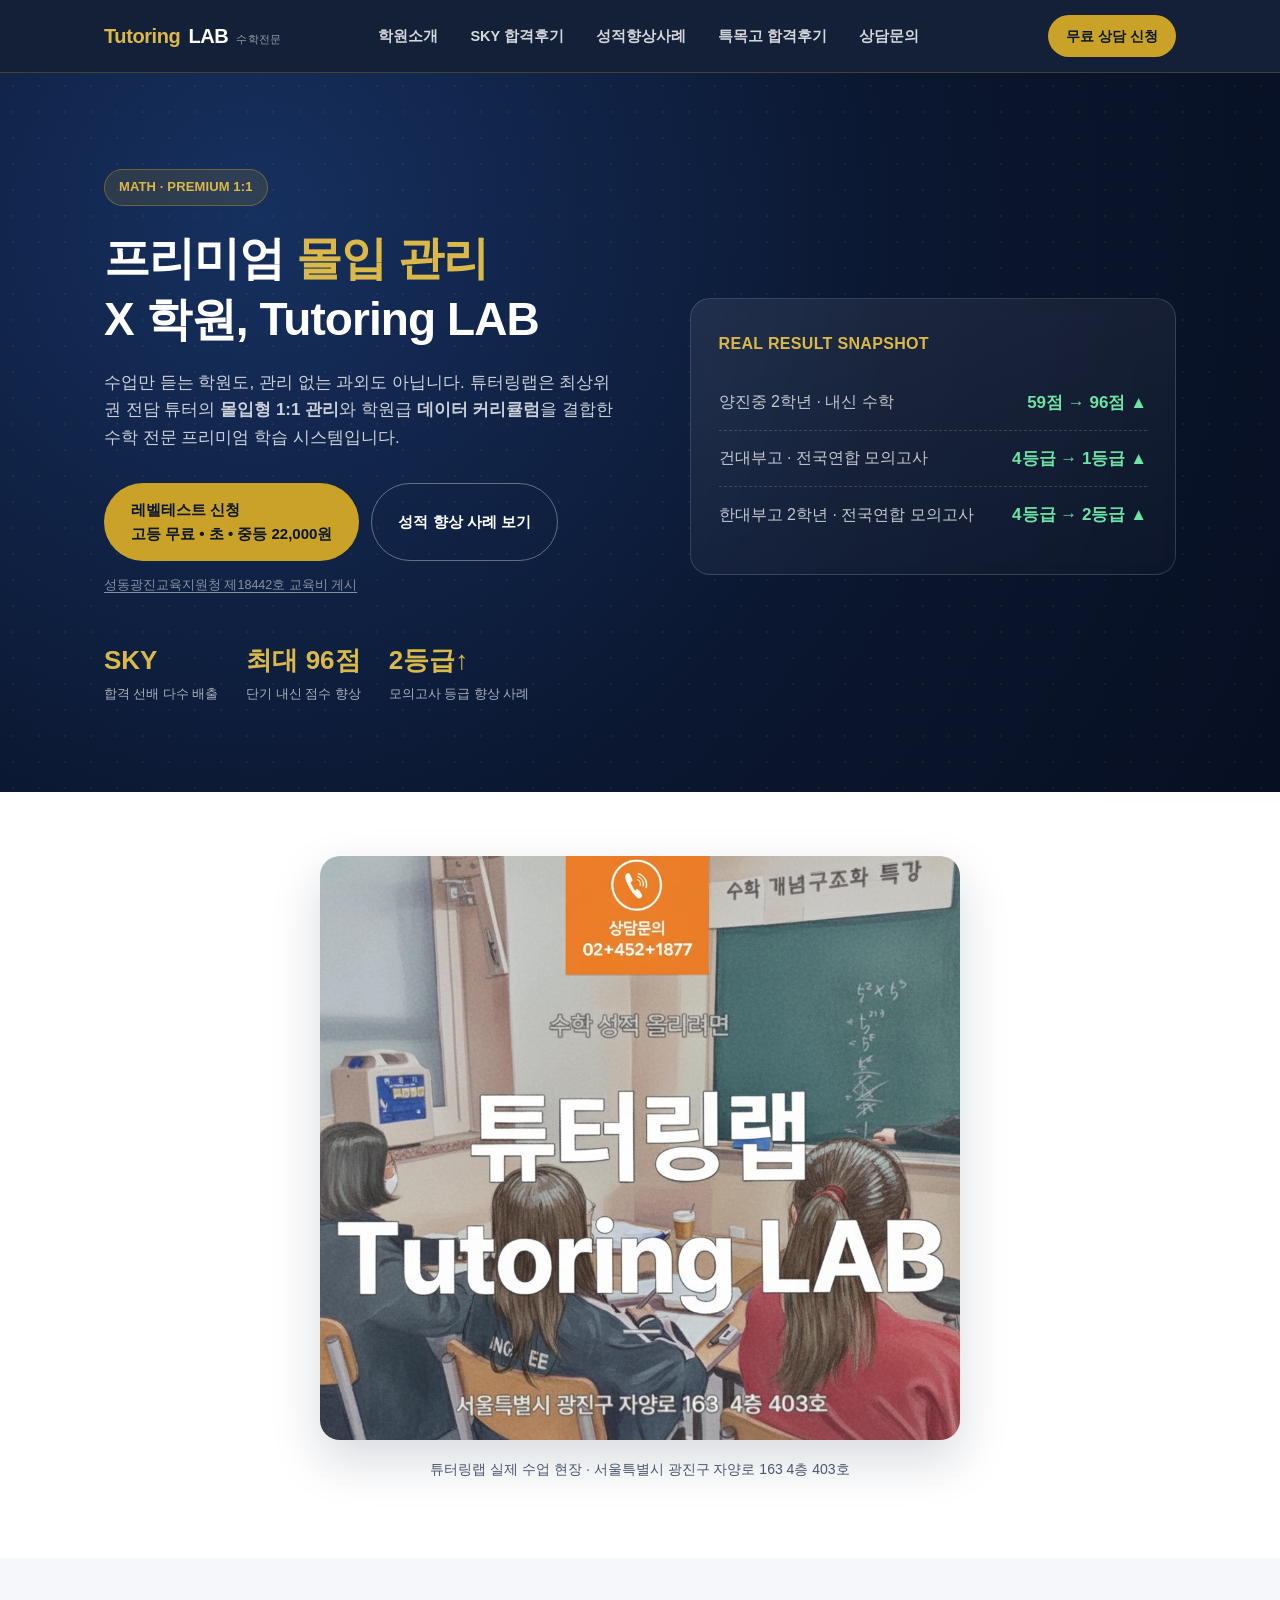
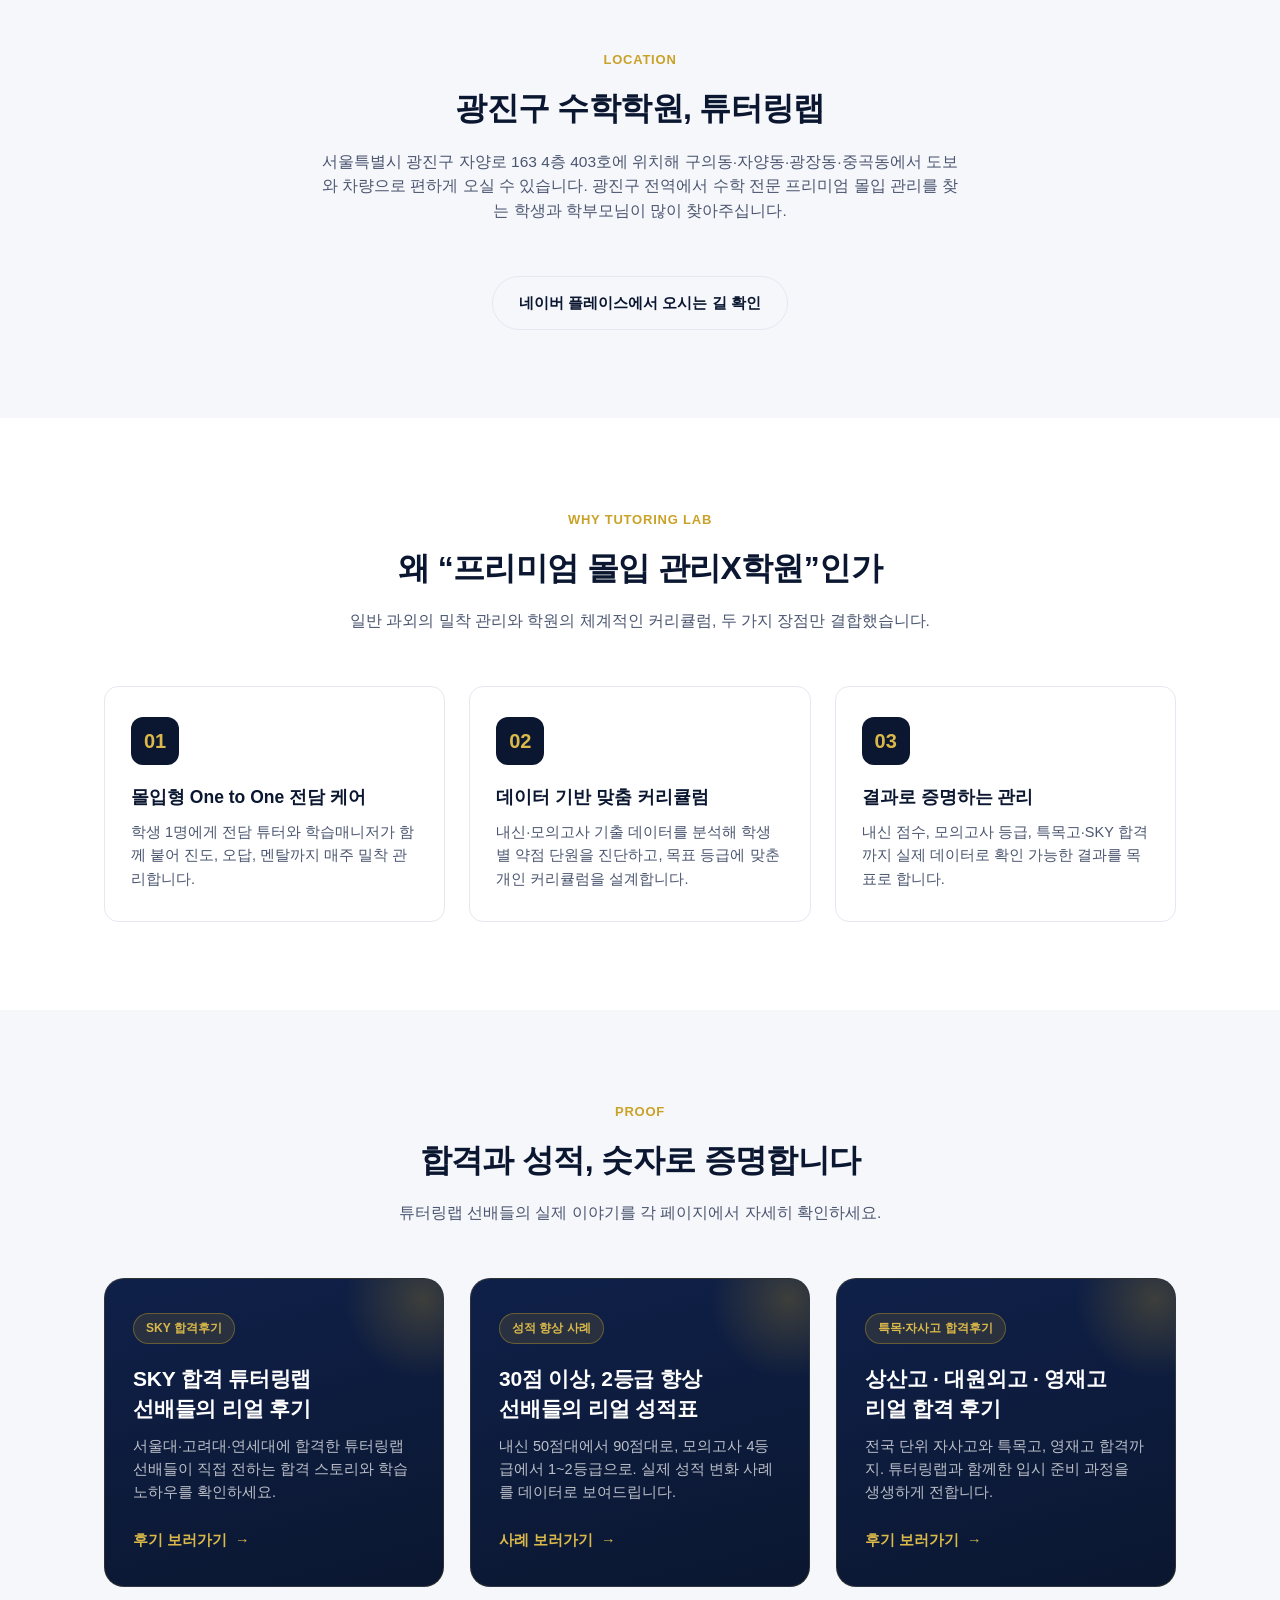
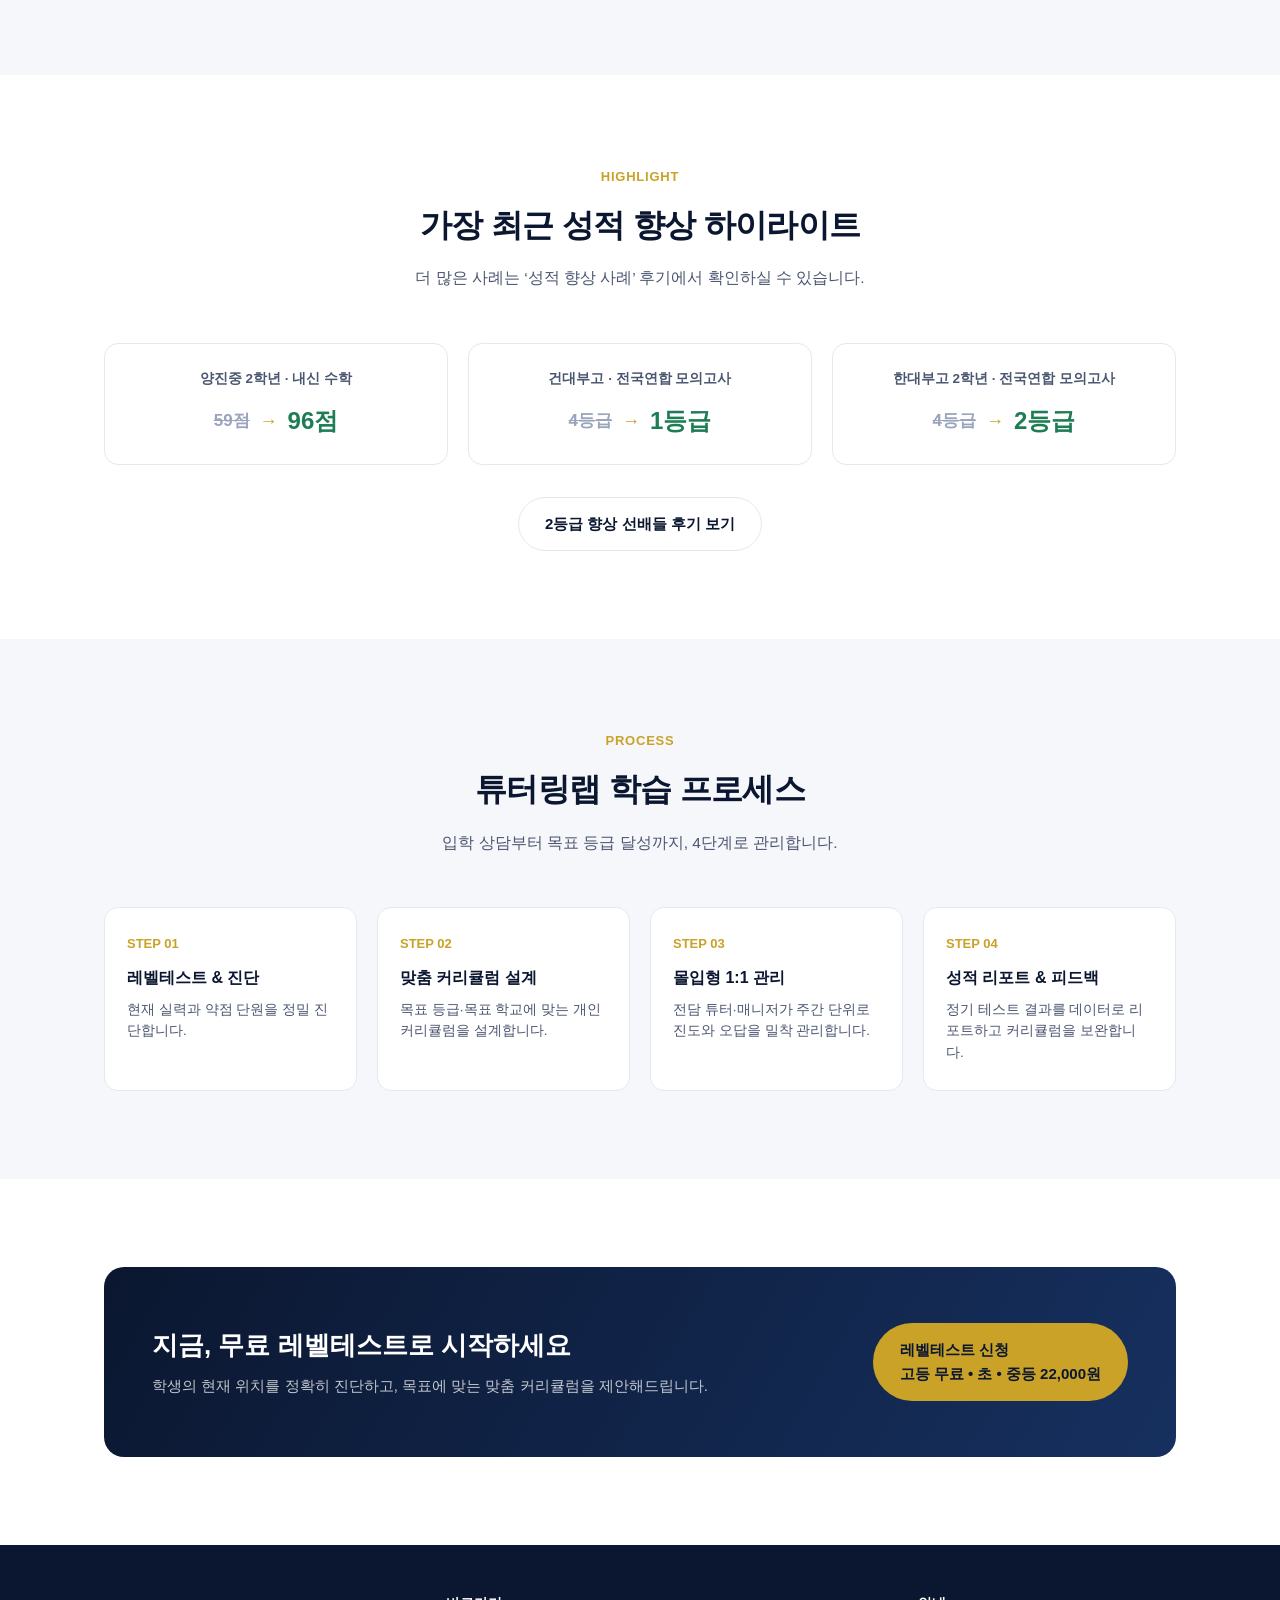
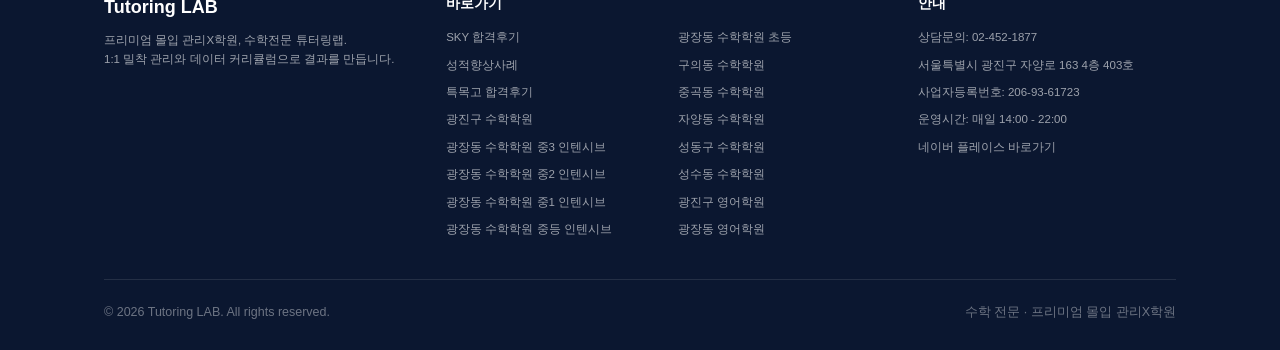
<file: index.html>
<!doctype html>
<html lang="ko">
<head>
<meta charset="UTF-8" />
<meta name="viewport" content="width=device-width, initial-scale=1.0" />
<title>튜터링랩 | 광진구 수학학원 · 구의동 자양동 광장동 중곡동 수학 몰입관리</title>
<meta name="description" content="광진구 자양동 수학 전문 프리미엄 몰입 관리학원 튜터링랩. 구의동·광장동·중곡동 학생 다수, SKY·특목고 합격 사례." />
<meta name="keywords" content="광진구 수학학원, 구의동 수학학원, 광장동 수학학원, 자양동 수학학원, 중곡동 수학학원, 수학전문학원, 튜터링랩" />
<meta name="naver-site-verification" content="ff962d729b522cd388557e573a7c097365133042" />
<link rel="canonical" href="https://tutoringlab.kr/" />
<meta property="og:type" content="website" />
<meta property="og:url" content="https://tutoringlab.kr/" />
<meta property="og:title" content="튜터링랩 | 광진구 수학학원 · 구의동 자양동 광장동 중곡동 수학 몰입관리" />
<meta property="og:description" content="광진구 자양동 수학 전문 프리미엄 몰입 관리학원 튜터링랩. 구의동·광장동·중곡동 학생 다수, SKY·특목고 합격 사례." />
<meta property="og:image" content="https://tutoringlab.kr/assets/tutoring-lab-classroom.jpg" />
<meta property="og:locale" content="ko_KR" />
<meta name="twitter:card" content="summary_large_image" />
<meta name="twitter:title" content="튜터링랩 | 광진구 수학학원 · 구의동 자양동 광장동 중곡동 수학 몰입관리" />
<meta name="twitter:description" content="광진구 자양동 수학 전문 프리미엄 몰입 관리학원 튜터링랩. 구의동·광장동·중곡동 학생 다수, SKY·특목고 합격 사례." />
<meta name="twitter:image" content="https://tutoringlab.kr/assets/tutoring-lab-classroom.jpg" />
<link rel="stylesheet" href="css/style.css?v=20260929b" />
<script type="application/ld+json">
{
  "@context": "https://schema.org",
  "@type": "EducationalOrganization",
  "name": "튜터링랩 Tutoring LAB",
  "alternateName": "Tutoring LAB",
  "url": "https://tutoringlab.kr/",
  "image": "https://tutoringlab.kr/assets/tutoring-lab-classroom.jpg",
  "telephone": "+82-2-452-1877",
  "priceRange": "$$",
  "address": {
    "@type": "PostalAddress",
    "streetAddress": "자양로 163 4층 403호",
    "addressLocality": "광진구",
    "addressRegion": "서울특별시",
    "addressCountry": "KR"
  },
  "areaServed": ["광진구", "구의동", "자양동", "광장동", "중곡동"],
  "sameAs": ["https://m.place.naver.com/place/1545808390"]
}
</script>
</head>
<body>

<header class="site-header">
  <div class="container">
    <a href="index.html" class="brand">
      <span class="brand-mark">Tutoring</span>LAB
      <span class="brand-sub">수학전문</span>
    </a>
    <nav class="main-nav">
      <ul>
        <li><a href="index.html#philosophy">학원소개</a></li>
        <li><a href="https://m.blog.naver.com/PostView.naver?blogId=sallysc&logNo=222988472060&navType=by" target="_blank" rel="noopener">SKY 합격후기</a></li>
        <li><a href="https://m.blog.naver.com/sallysc/223062977881" target="_blank" rel="noopener">성적향상사례</a></li>
        <li><a href="https://m.blog.naver.com/sallysc/223741832704" target="_blank" rel="noopener">특목고 합격후기</a></li>
        <li><a href="index.html#contact">상담문의</a></li>
        <li><a href="https://m.place.naver.com/place/1545808390" target="_blank" rel="noopener" class="nav-cta-mobile">무료 상담 신청</a></li>
      </ul>
    </nav>
    <a href="https://m.place.naver.com/place/1545808390" target="_blank" rel="noopener" class="header-cta">무료 상담 신청</a>
    <button class="nav-toggle" aria-label="메뉴 열기" aria-expanded="false">
      <span></span><span></span><span></span>
    </button>
  </div>
</header>

<section class="hero">
  <div class="container">
    <div class="hero-text">
      <span class="eyebrow">MATH · PREMIUM 1:1</span>
      <h1>프리미엄 <span class="highlight">몰입 관리</span><br />X 학원, Tutoring LAB</h1>
      <p class="lead">
        수업만 듣는 학원도, 관리 없는 과외도 아닙니다. 튜터링랩은 최상위권 전담 튜터의
        <strong>몰입형 1:1 관리</strong>와 학원급 <strong>데이터 커리큘럼</strong>을 결합한
        수학 전문 프리미엄 학습 시스템입니다.
      </p>
      <div class="hero-actions">
        <a href="https://m.place.naver.com/place/1545808390" target="_blank" rel="noopener" class="btn btn-primary">레벨테스트 신청<br />고등 무료 • 초 • 중등 22,000원</a>
        <a href="https://m.blog.naver.com/sallysc/223062977881" target="_blank" rel="noopener" class="btn btn-outline">성적 향상 사례 보기</a>
      </div>
      <a href="https://m.blog.naver.com/PostView.naver?blogId=sallysc&logNo=222870520125&navType=by" target="_blank" rel="noopener" class="hero-registration">성동광진교육지원청 제18442호 교육비 게시</a>
      <div class="hero-stats">
        <div>
          <div class="stat-num">SKY</div>
          <div class="stat-label">합격 선배 다수 배출</div>
        </div>
        <div>
          <div class="stat-num">최대 96점</div>
          <div class="stat-label">단기 내신 점수 향상</div>
        </div>
        <div>
          <div class="stat-num">2등급↑</div>
          <div class="stat-label">모의고사 등급 향상 사례</div>
        </div>
      </div>
    </div>

    <div class="hero-card">
      <h3>Real Result Snapshot</h3>
      <div class="metric-row">
        <span class="metric-name">양진중 2학년 · 내신 수학</span>
        <span class="metric-change">59점 → 96점 ▲</span>
      </div>
      <div class="metric-row">
        <span class="metric-name">건대부고 · 전국연합 모의고사</span>
        <span class="metric-change">4등급 → 1등급 ▲</span>
      </div>
      <div class="metric-row">
        <span class="metric-name">한대부고 2학년 · 전국연합 모의고사</span>
        <span class="metric-change">4등급 → 2등급 ▲</span>
      </div>
    </div>
  </div>
</section>

<section class="campus-section">
  <div class="container">
    <div class="campus-frame">
      <img src="assets/tutoring-lab-classroom.jpg" alt="튜터링랩 수학 개념구조화 특강 수업 현장, 서울특별시 광진구 자양로 163 4층 403호" loading="lazy" />
    </div>
    <p class="campus-caption">튜터링랩 실제 수업 현장 · 서울특별시 광진구 자양로 163 4층 403호</p>
  </div>
</section>

<section class="section-alt" id="location">
  <div class="container">
    <div class="section-head">
      <span class="section-tag">Location</span>
      <h2>광진구 수학학원, 튜터링랩</h2>
      <p>
        서울특별시 광진구 자양로 163 4층 403호에 위치해 구의동·자양동·광장동·중곡동에서
        도보와 차량으로 편하게 오실 수 있습니다. 광진구 전역에서 수학 전문
        프리미엄 몰입 관리를 찾는 학생과 학부모님이 많이 찾아주십니다.
      </p>
    </div>
    <div class="case-strip-cta">
      <a href="https://m.place.naver.com/place/1545808390" target="_blank" rel="noopener" class="btn btn-outline-dark">네이버 플레이스에서 오시는 길 확인</a>
    </div>
  </div>
</section>

<section id="philosophy">
  <div class="container">
    <div class="section-head">
      <span class="section-tag">Why Tutoring LAB</span>
      <h2>왜 &ldquo;프리미엄 몰입 관리X학원&rdquo;인가</h2>
      <p>일반 과외의 밀착 관리와 학원의 체계적인 커리큘럼, 두 가지 장점만 결합했습니다.</p>
    </div>
    <div class="philosophy-grid">
      <div class="philosophy-card">
        <div class="icon">01</div>
        <h3>몰입형 One to One 전담 케어</h3>
        <p>학생 1명에게 전담 튜터와 학습매니저가 함께 붙어 진도, 오답, 멘탈까지 매주 밀착 관리합니다.</p>
      </div>
      <div class="philosophy-card">
        <div class="icon">02</div>
        <h3>데이터 기반 맞춤 커리큘럼</h3>
        <p>내신·모의고사 기출 데이터를 분석해 학생별 약점 단원을 진단하고, 목표 등급에 맞춘 개인 커리큘럼을 설계합니다.</p>
      </div>
      <div class="philosophy-card">
        <div class="icon">03</div>
        <h3>결과로 증명하는 관리</h3>
        <p>내신 점수, 모의고사 등급, 특목고·SKY 합격까지 실제 데이터로 확인 가능한 결과를 목표로 합니다.</p>
      </div>
    </div>
  </div>
</section>

<section class="section-alt">
  <div class="container">
    <div class="section-head">
      <span class="section-tag">Proof</span>
      <h2>합격과 성적, 숫자로 증명합니다</h2>
      <p>튜터링랩 선배들의 실제 이야기를 각 페이지에서 자세히 확인하세요.</p>
    </div>
    <div class="proof-grid">
      <a class="proof-card" href="https://m.blog.naver.com/PostView.naver?blogId=sallysc&logNo=222988472060&navType=by" target="_blank" rel="noopener">
        <span class="proof-badge">SKY 합격후기</span>
        <h3>SKY 합격 튜터링랩<br />선배들의 리얼 후기</h3>
        <p>서울대·고려대·연세대에 합격한 튜터링랩 선배들이 직접 전하는 합격 스토리와 학습 노하우를 확인하세요.</p>
        <span class="proof-link">후기 보러가기 <span class="arrow">→</span></span>
      </a>
      <a class="proof-card" href="https://m.blog.naver.com/sallysc/223062977881" target="_blank" rel="noopener">
        <span class="proof-badge">성적 향상 사례</span>
        <h3>30점 이상, 2등급 향상<br />선배들의 리얼 성적표</h3>
        <p>내신 50점대에서 90점대로, 모의고사 4등급에서 1~2등급으로. 실제 성적 변화 사례를 데이터로 보여드립니다.</p>
        <span class="proof-link">사례 보러가기 <span class="arrow">→</span></span>
      </a>
      <a class="proof-card" href="https://m.blog.naver.com/sallysc/223741832704" target="_blank" rel="noopener">
        <span class="proof-badge">특목·자사고 합격후기</span>
        <h3>상산고 · 대원외고 · 영재고<br />리얼 합격 후기</h3>
        <p>전국 단위 자사고와 특목고, 영재고 합격까지. 튜터링랩과 함께한 입시 준비 과정을 생생하게 전합니다.</p>
        <span class="proof-link">후기 보러가기 <span class="arrow">→</span></span>
      </a>
    </div>
  </div>
</section>

<section>
  <div class="container">
    <div class="section-head">
      <span class="section-tag">Highlight</span>
      <h2>가장 최근 성적 향상 하이라이트</h2>
      <p>더 많은 사례는 &lsquo;성적 향상 사례&rsquo; 후기에서 확인하실 수 있습니다.</p>
    </div>
    <div class="case-strip">
      <div class="case-mini">
        <div class="case-name">양진중 2학년 · 내신 수학</div>
        <div class="case-move">
          <span class="before">59점</span>
          <span class="arrow-ico">→</span>
          <span class="after">96점</span>
        </div>
      </div>
      <div class="case-mini">
        <div class="case-name">건대부고 · 전국연합 모의고사</div>
        <div class="case-move">
          <span class="before">4등급</span>
          <span class="arrow-ico">→</span>
          <span class="after">1등급</span>
        </div>
      </div>
      <div class="case-mini">
        <div class="case-name">한대부고 2학년 · 전국연합 모의고사</div>
        <div class="case-move">
          <span class="before">4등급</span>
          <span class="arrow-ico">→</span>
          <span class="after">2등급</span>
        </div>
      </div>
    </div>
    <div class="case-strip-cta">
      <a href="https://m.blog.naver.com/sallysc/223062977881" target="_blank" rel="noopener" class="btn btn-outline-dark">2등급 향상 선배들 후기 보기</a>
    </div>
  </div>
</section>

<section class="section-alt">
  <div class="container">
    <div class="section-head">
      <span class="section-tag">Process</span>
      <h2>튜터링랩 학습 프로세스</h2>
      <p>입학 상담부터 목표 등급 달성까지, 4단계로 관리합니다.</p>
    </div>
    <div class="process-list">
      <div class="process-step">
        <div class="step-num">STEP 01</div>
        <h4>레벨테스트 &amp; 진단</h4>
        <p>현재 실력과 약점 단원을 정밀 진단합니다.</p>
      </div>
      <div class="process-step">
        <div class="step-num">STEP 02</div>
        <h4>맞춤 커리큘럼 설계</h4>
        <p>목표 등급·목표 학교에 맞는 개인 커리큘럼을 설계합니다.</p>
      </div>
      <div class="process-step">
        <div class="step-num">STEP 03</div>
        <h4>몰입형 1:1 관리</h4>
        <p>전담 튜터·매니저가 주간 단위로 진도와 오답을 밀착 관리합니다.</p>
      </div>
      <div class="process-step">
        <div class="step-num">STEP 04</div>
        <h4>성적 리포트 &amp; 피드백</h4>
        <p>정기 테스트 결과를 데이터로 리포트하고 커리큘럼을 보완합니다.</p>
      </div>
    </div>
  </div>
</section>

<section id="contact">
  <div class="container">
    <div class="cta-band">
      <div>
        <h2>지금, 무료 레벨테스트로 시작하세요</h2>
        <p>학생의 현재 위치를 정확히 진단하고, 목표에 맞는 맞춤 커리큘럼을 제안해드립니다.</p>
      </div>
      <a href="https://m.place.naver.com/place/1545808390" target="_blank" rel="noopener" class="btn btn-primary">레벨테스트 신청<br />고등 무료 • 초 • 중등 22,000원</a>
    </div>
  </div>
</section>

<footer class="site-footer">
  <div class="container">
    <div class="footer-grid">
      <div>
        <div class="footer-brand">Tutoring LAB</div>
        <p>프리미엄 몰입 관리X학원, 수학전문 튜터링랩.<br />1:1 밀착 관리와 데이터 커리큘럼으로 결과를 만듭니다.</p>
      </div>
      <div class="footer-col">
        <h5>바로가기</h5>
        <ul class="footer-links-2col">
          <li><a href="https://m.blog.naver.com/PostView.naver?blogId=sallysc&logNo=222988472060&navType=by" target="_blank" rel="noopener">SKY 합격후기</a></li>
          <li><a href="https://m.blog.naver.com/sallysc/223062977881" target="_blank" rel="noopener">성적향상사례</a></li>
          <li><a href="https://m.blog.naver.com/sallysc/223741832704" target="_blank" rel="noopener">특목고 합격후기</a></li>
          <li><a href="https://blog.naver.com/sallysc/223062977881" target="_blank" rel="noopener">광진구 수학학원</a></li>
          <li><a href="https://blog.naver.com/sallysc/223062977881" target="_blank" rel="noopener">광장동 수학학원 중3 인텐시브</a></li>
          <li><a href="https://blog.naver.com/sallysc/223062977881" target="_blank" rel="noopener">광장동 수학학원 중2 인텐시브</a></li>
          <li><a href="https://blog.naver.com/sallysc/223741832704" target="_blank" rel="noopener">광장동 수학학원 중1 인텐시브</a></li>
          <li><a href="https://blog.naver.com/sallysc/223741832704" target="_blank" rel="noopener">광장동 수학학원 중등 인텐시브</a></li>
          <li><a href="https://blog.naver.com/sallysc/223741832704" target="_blank" rel="noopener">광장동 수학학원 초등</a></li>
          <li><a href="https://blog.naver.com/sallysc/223062977881" target="_blank" rel="noopener">구의동 수학학원</a></li>
          <li><a href="https://blog.naver.com/sallysc/223062977881" target="_blank" rel="noopener">중곡동 수학학원</a></li>
          <li><a href="https://blog.naver.com/sallysc/223062977881" target="_blank" rel="noopener">자양동 수학학원</a></li>
          <li><a href="https://blog.naver.com/sallysc/223062977881" target="_blank" rel="noopener">성동구 수학학원</a></li>
          <li><a href="https://blog.naver.com/sallysc/223062977881" target="_blank" rel="noopener">성수동 수학학원</a></li>
          <li><a href="https://blog.naver.com/tutoringlab777/224099893171" target="_blank" rel="noopener">광진구 영어학원</a></li>
          <li><a href="https://blog.naver.com/tutoringlab777/224099893171" target="_blank" rel="noopener">광장동 영어학원</a></li>
        </ul>
      </div>
      <div class="footer-col">
        <h5>안내</h5>
        <ul>
          <li><a href="tel:02-452-1877">상담문의: 02-452-1877</a></li>
          <li>서울특별시 광진구 자양로 163 4층 403호</li>
          <li>사업자등록번호: 206-93-61723</li>
          <li>운영시간: 매일 14:00 - 22:00</li>
          <li><a href="https://m.place.naver.com/place/1545808390" target="_blank" rel="noopener">네이버 플레이스 바로가기</a></li>
        </ul>
      </div>
    </div>
    <div class="footer-bottom">
      <span>&copy; 2026 Tutoring LAB. All rights reserved.</span>
      <span>수학 전문 · 프리미엄 몰입 관리X학원</span>
    </div>
  </div>
</footer>

<script src="js/main.js"></script>
</body>
</html>
</file>
<file: css/style.css>
/* ==========================================================================
   Tutoring Lab — 공통 스타일
   ========================================================================== */

:root {
  --navy-900: #0b1730;
  --navy-800: #0f2049;
  --navy-700: #16305f;
  --navy-600: #1e3d75;
  --gold-500: #c9a227;
  --gold-400: #dab94a;
  --gold-100: #f7edcf;
  --ink: #14213d;
  --ink-soft: #4b5670;
  --paper: #ffffff;
  --paper-soft: #f6f7fb;
  --line: #e5e8f0;
  --success: #1e7d55;
  --radius-lg: 20px;
  --radius-md: 14px;
  --radius-sm: 8px;
  --shadow-soft: 0 10px 30px rgba(11, 23, 48, 0.08);
  --shadow-strong: 0 20px 50px rgba(11, 23, 48, 0.16);
  --max-width: 1120px;
}

* {
  box-sizing: border-box;
}

html {
  scroll-behavior: smooth;
}

body {
  margin: 0;
  font-family: "Pretendard", "Apple SD Gothic Neo", "Malgun Gothic", -apple-system,
    BlinkMacSystemFont, "Segoe UI", sans-serif;
  color: var(--ink);
  background: var(--paper);
  line-height: 1.6;
  -webkit-font-smoothing: antialiased;
}

img {
  max-width: 100%;
  display: block;
}

a {
  color: inherit;
  text-decoration: none;
}

ul {
  margin: 0;
  padding: 0;
  list-style: none;
}

.container {
  width: 100%;
  max-width: var(--max-width);
  margin: 0 auto;
  padding: 0 24px;
}

/* ---------- Header ---------- */

.site-header {
  position: sticky;
  top: 0;
  z-index: 100;
  background: rgba(11, 23, 48, 0.96);
  backdrop-filter: blur(8px);
  border-bottom: 1px solid rgba(201, 162, 39, 0.25);
}

.site-header .container {
  display: flex;
  align-items: center;
  justify-content: space-between;
  height: 72px;
}

.brand {
  display: flex;
  align-items: baseline;
  gap: 8px;
  color: var(--paper);
  font-weight: 800;
  font-size: 20px;
  letter-spacing: -0.02em;
}

.brand .brand-mark {
  color: var(--gold-400);
}

.brand .brand-sub {
  font-size: 11px;
  font-weight: 500;
  color: rgba(255, 255, 255, 0.55);
  letter-spacing: 0.02em;
}

.main-nav ul {
  display: flex;
  gap: 32px;
}

.main-nav a {
  color: rgba(255, 255, 255, 0.82);
  font-size: 14.5px;
  font-weight: 600;
  transition: color 0.2s ease;
}

.main-nav a:hover,
.main-nav a.active {
  color: var(--gold-400);
}

.header-cta {
  display: inline-flex;
  align-items: center;
  gap: 6px;
  background: var(--gold-500);
  color: var(--navy-900);
  font-weight: 700;
  font-size: 14px;
  padding: 10px 18px;
  border-radius: 999px;
  transition: transform 0.15s ease, background 0.2s ease;
}

.header-cta:hover {
  background: var(--gold-400);
  transform: translateY(-1px);
}

.nav-toggle {
  display: none;
  flex-direction: column;
  justify-content: center;
  gap: 5px;
  width: 40px;
  height: 40px;
  background: none;
  border: none;
  cursor: pointer;
  padding: 8px;
}

.nav-toggle span {
  display: block;
  width: 100%;
  height: 2px;
  background: var(--paper);
  transition: transform 0.2s ease, opacity 0.2s ease;
}

.nav-toggle.open span:nth-child(1) {
  transform: translateY(7px) rotate(45deg);
}

.nav-toggle.open span:nth-child(2) {
  opacity: 0;
}

.nav-toggle.open span:nth-child(3) {
  transform: translateY(-7px) rotate(-45deg);
}

.nav-cta-mobile {
  display: none;
}

/* ---------- Hero ---------- */

.hero {
  position: relative;
  background: radial-gradient(circle at 20% 20%, #16305f 0%, #0b1730 55%, #070f22 100%);
  color: var(--paper);
  overflow: hidden;
  padding: 96px 0 88px;
}

.hero::before {
  content: "";
  position: absolute;
  inset: 0;
  background-image: radial-gradient(rgba(201, 162, 39, 0.18) 1px, transparent 1px);
  background-size: 26px 26px;
  opacity: 0.5;
  pointer-events: none;
}

.hero .container {
  position: relative;
  display: grid;
  grid-template-columns: 1.05fr 0.95fr;
  gap: 48px;
  align-items: center;
}

.eyebrow {
  display: inline-flex;
  align-items: center;
  gap: 8px;
  background: rgba(201, 162, 39, 0.14);
  border: 1px solid rgba(201, 162, 39, 0.4);
  color: var(--gold-400);
  font-size: 13px;
  font-weight: 700;
  padding: 7px 14px;
  border-radius: 999px;
  margin-bottom: 22px;
  letter-spacing: 0.01em;
}

.hero h1 {
  font-size: clamp(30px, 4.2vw, 46px);
  line-height: 1.32;
  font-weight: 800;
  letter-spacing: -0.02em;
  margin: 0 0 20px;
}

.hero h1 .highlight {
  color: var(--gold-400);
}

.hero p.lead {
  font-size: 17px;
  color: rgba(255, 255, 255, 0.78);
  max-width: 520px;
  margin: 0 0 32px;
}

.hero-actions {
  display: flex;
  gap: 12px;
  flex-wrap: wrap;
}

.hero-registration {
  display: inline-block;
  margin-top: 14px;
  font-size: 12.5px;
  color: rgba(255, 255, 255, 0.5);
  text-decoration: underline;
  text-underline-offset: 3px;
  transition: color 0.2s ease;
}

.hero-registration:hover {
  color: var(--gold-400);
}

.btn {
  display: inline-flex;
  align-items: center;
  justify-content: center;
  gap: 8px;
  font-weight: 700;
  font-size: 15px;
  padding: 14px 26px;
  border-radius: 999px;
  border: 1px solid transparent;
  cursor: pointer;
  transition: transform 0.15s ease, box-shadow 0.2s ease, background 0.2s ease;
}

.btn-primary {
  background: var(--gold-500);
  color: var(--navy-900);
}

.btn-primary:hover {
  background: var(--gold-400);
  transform: translateY(-2px);
  box-shadow: 0 12px 24px rgba(201, 162, 39, 0.28);
}

.btn-outline {
  border-color: rgba(255, 255, 255, 0.35);
  color: var(--paper);
}

.btn-outline:hover {
  border-color: var(--gold-400);
  color: var(--gold-400);
}

.btn-outline-dark {
  border-color: var(--line);
  color: var(--navy-900);
}

.btn-outline-dark:hover {
  border-color: var(--gold-500);
  color: var(--gold-500);
}

.case-strip-cta {
  text-align: center;
  margin-top: 32px;
}

/* ---------- Campus photo ---------- */

.campus-section {
  padding: 64px 0;
}

.campus-frame {
  max-width: 640px;
  margin: 0 auto;
  border-radius: var(--radius-lg);
  overflow: hidden;
  box-shadow: var(--shadow-strong);
}

.campus-frame img {
  width: 100%;
  display: block;
}

.campus-caption {
  text-align: center;
  margin-top: 18px;
  color: var(--ink-soft);
  font-size: 14px;
}

.hero-stats {
  display: flex;
  gap: 28px;
  margin-top: 44px;
  flex-wrap: wrap;
}

.hero-stats .stat-num {
  font-size: 26px;
  font-weight: 800;
  color: var(--gold-400);
}

.hero-stats .stat-label {
  font-size: 12.5px;
  color: rgba(255, 255, 255, 0.65);
  margin-top: 2px;
}

.hero-card {
  background: linear-gradient(160deg, rgba(255, 255, 255, 0.08), rgba(255, 255, 255, 0.02));
  border: 1px solid rgba(255, 255, 255, 0.14);
  border-radius: var(--radius-lg);
  padding: 32px 28px;
  backdrop-filter: blur(6px);
}

.hero-card h3 {
  color: var(--gold-400);
  font-size: 16px;
  margin: 0 0 18px;
  letter-spacing: 0.02em;
  text-transform: uppercase;
}

.hero-card .metric-row {
  display: flex;
  align-items: center;
  justify-content: space-between;
  gap: 12px;
  padding: 14px 0;
  border-bottom: 1px dashed rgba(255, 255, 255, 0.16);
}

.hero-card .metric-row:last-child {
  border-bottom: none;
}

.hero-card .metric-name {
  font-size: 16px;
  word-break: keep-all;
  color: rgba(255, 255, 255, 0.75);
}

.hero-card .metric-change {
  font-weight: 800;
  font-size: 17px;
  white-space: nowrap;
  color: #6fe3a3;
  display: flex;
  align-items: center;
  gap: 6px;
}

/* ---------- Section shared ---------- */

section {
  padding: 88px 0;
}

.section-head {
  text-align: center;
  max-width: 640px;
  margin: 0 auto 52px;
}

.section-tag {
  display: inline-block;
  color: var(--gold-500);
  font-weight: 800;
  font-size: 13px;
  letter-spacing: 0.06em;
  text-transform: uppercase;
  margin-bottom: 12px;
}

.section-head h2 {
  font-size: clamp(24px, 3vw, 32px);
  font-weight: 800;
  letter-spacing: -0.02em;
  margin: 0 0 14px;
  color: var(--navy-900);
}

.section-head p {
  color: var(--ink-soft);
  font-size: 15.5px;
}

.section-alt {
  background: var(--paper-soft);
}

/* ---------- Philosophy / Premium block ---------- */

.philosophy-grid {
  display: grid;
  grid-template-columns: repeat(3, 1fr);
  gap: 24px;
}

.philosophy-card {
  background: var(--paper);
  border: 1px solid var(--line);
  border-radius: var(--radius-md);
  padding: 30px 26px;
  transition: transform 0.2s ease, box-shadow 0.2s ease;
}

.philosophy-card:hover {
  transform: translateY(-4px);
  box-shadow: var(--shadow-soft);
}

.philosophy-card .icon {
  width: 48px;
  height: 48px;
  border-radius: 12px;
  background: var(--navy-900);
  color: var(--gold-400);
  display: flex;
  align-items: center;
  justify-content: center;
  font-size: 20px;
  font-weight: 800;
  margin-bottom: 18px;
}

.philosophy-card h3 {
  font-size: 17.5px;
  font-weight: 800;
  margin: 0 0 10px;
  color: var(--navy-900);
}

.philosophy-card p {
  color: var(--ink-soft);
  font-size: 14.5px;
  margin: 0;
}

/* ---------- Proof / Link cards (3 review entry points) ---------- */

.proof-grid {
  display: grid;
  grid-template-columns: repeat(3, 1fr);
  gap: 26px;
}

.proof-card {
  position: relative;
  display: flex;
  flex-direction: column;
  background: linear-gradient(165deg, var(--navy-800), var(--navy-900));
  color: var(--paper);
  border-radius: var(--radius-lg);
  padding: 34px 28px;
  min-height: 300px;
  overflow: hidden;
  transition: transform 0.22s ease, box-shadow 0.22s ease;
  border: 1px solid rgba(201, 162, 39, 0.18);
}

.proof-card::after {
  content: "";
  position: absolute;
  top: -60px;
  right: -60px;
  width: 160px;
  height: 160px;
  background: radial-gradient(circle, rgba(201, 162, 39, 0.25), transparent 70%);
}

.proof-card:hover {
  transform: translateY(-6px);
  box-shadow: var(--shadow-strong);
  border-color: var(--gold-400);
}

.proof-card .proof-badge {
  align-self: flex-start;
  font-size: 12px;
  font-weight: 800;
  color: var(--gold-400);
  background: rgba(201, 162, 39, 0.14);
  border: 1px solid rgba(201, 162, 39, 0.4);
  padding: 5px 12px;
  border-radius: 999px;
  margin-bottom: 20px;
}

.proof-card h3 {
  font-size: 21px;
  font-weight: 800;
  line-height: 1.4;
  margin: 0 0 12px;
  letter-spacing: -0.01em;
}

.proof-card p {
  color: rgba(255, 255, 255, 0.72);
  font-size: 14.5px;
  margin: 0 0 24px;
  flex-grow: 1;
}

.proof-card .proof-link {
  display: inline-flex;
  align-items: center;
  gap: 8px;
  font-weight: 700;
  font-size: 14.5px;
  color: var(--gold-400);
}

.proof-card .proof-link .arrow {
  transition: transform 0.2s ease;
}

.proof-card:hover .proof-link .arrow {
  transform: translateX(4px);
}

/* ---------- Highlight score cases (home teaser) ---------- */

.case-strip {
  display: grid;
  grid-template-columns: repeat(3, 1fr);
  gap: 20px;
  margin-top: 20px;
}

.case-mini {
  background: var(--paper);
  border: 1px solid var(--line);
  border-radius: var(--radius-md);
  padding: 24px;
  text-align: center;
}

.case-mini .case-name {
  font-size: 13.5px;
  color: var(--ink-soft);
  font-weight: 600;
  margin-bottom: 12px;
}

.case-mini .case-move {
  display: flex;
  align-items: center;
  justify-content: center;
  gap: 10px;
  font-weight: 800;
}

.case-mini .before {
  font-size: 17px;
  color: #9aa4bd;
  text-decoration: line-through;
}

.case-mini .after {
  font-size: 24px;
  color: var(--success);
}

.case-mini .arrow-ico {
  color: var(--gold-500);
  font-size: 18px;
}

/* ---------- Process ---------- */

.process-list {
  display: grid;
  grid-template-columns: repeat(4, 1fr);
  gap: 20px;
}

.process-step {
  background: var(--paper);
  border: 1px solid var(--line);
  border-radius: var(--radius-md);
  padding: 26px 22px;
  position: relative;
}

.process-step .step-num {
  font-size: 13px;
  font-weight: 800;
  color: var(--gold-500);
  margin-bottom: 10px;
}

.process-step h4 {
  font-size: 16px;
  font-weight: 800;
  margin: 0 0 8px;
  color: var(--navy-900);
}

.process-step p {
  font-size: 13.5px;
  color: var(--ink-soft);
  margin: 0;
}

/* ---------- CTA band ---------- */

.cta-band {
  background: linear-gradient(120deg, var(--navy-900), var(--navy-700));
  color: var(--paper);
  border-radius: var(--radius-lg);
  padding: 56px 48px;
  display: flex;
  align-items: center;
  justify-content: space-between;
  gap: 32px;
  flex-wrap: wrap;
}

.cta-band h2 {
  font-size: 26px;
  font-weight: 800;
  margin: 0 0 8px;
}

.cta-band p {
  color: rgba(255, 255, 255, 0.75);
  margin: 0;
  font-size: 15px;
}

/* ---------- Footer ---------- */

.site-footer {
  background: var(--navy-900);
  color: rgba(255, 255, 255, 0.65);
  padding: 48px 0 28px;
}

.footer-grid {
  display: grid;
  grid-template-columns: 1.2fr 1.7fr 1fr;
  gap: 32px;
  padding-bottom: 32px;
  border-bottom: 1px solid rgba(255, 255, 255, 0.1);
}

.footer-brand {
  color: var(--paper);
  font-weight: 800;
  font-size: 18px;
  margin-bottom: 10px;
}

.footer-grid p {
  font-size: 11.5px;
  margin: 0;
  color: rgba(255, 255, 255, 0.6);
}

.footer-col h5 {
  color: var(--paper);
  font-size: 13.5px;
  margin: 0 0 14px;
}

.footer-col ul li {
  font-size: 11.5px;
  margin-bottom: 9px;
  color: rgba(255, 255, 255, 0.6);
}

.footer-links-2col {
  columns: 2;
  column-gap: 24px;
}

.footer-links-2col li {
  break-inside: avoid;
}

.footer-bottom {
  padding-top: 22px;
  font-size: 12.5px;
  color: rgba(255, 255, 255, 0.4);
  display: flex;
  justify-content: space-between;
  flex-wrap: wrap;
  gap: 8px;
}

/* ---------- Sub-page: breadcrumb / page hero ---------- */

.page-hero {
  background: linear-gradient(150deg, var(--navy-800), var(--navy-900));
  color: var(--paper);
  padding: 64px 0 56px;
}

.breadcrumb {
  font-size: 13px;
  color: rgba(255, 255, 255, 0.55);
  margin-bottom: 18px;
}

.breadcrumb a {
  color: rgba(255, 255, 255, 0.75);
  font-weight: 600;
}

.breadcrumb a:hover {
  color: var(--gold-400);
}

.page-hero h1 {
  font-size: clamp(26px, 3.6vw, 36px);
  font-weight: 800;
  margin: 0 0 14px;
  letter-spacing: -0.02em;
}

.page-hero p {
  color: rgba(255, 255, 255, 0.75);
  font-size: 15.5px;
  max-width: 600px;
  margin: 0;
}

/* ---------- Review cards (subpages) ---------- */

.review-grid {
  display: grid;
  grid-template-columns: repeat(2, 1fr);
  gap: 24px;
}

.review-card {
  background: var(--paper);
  border: 1px solid var(--line);
  border-radius: var(--radius-md);
  padding: 28px;
  box-shadow: var(--shadow-soft);
}

.review-card .review-top {
  display: flex;
  align-items: center;
  gap: 14px;
  margin-bottom: 16px;
}

.review-avatar {
  width: 46px;
  height: 46px;
  border-radius: 50%;
  background: var(--navy-900);
  color: var(--gold-400);
  display: flex;
  align-items: center;
  justify-content: center;
  font-weight: 800;
  font-size: 15px;
  flex-shrink: 0;
}

.review-who .name {
  font-weight: 800;
  font-size: 15px;
  color: var(--navy-900);
}

.review-who .tag {
  font-size: 12.5px;
  color: var(--ink-soft);
}

.review-stars {
  color: var(--gold-500);
  font-size: 13px;
  margin-bottom: 10px;
}

.review-card p.quote {
  font-size: 14.5px;
  color: var(--ink-soft);
  margin: 0;
}

.result-pill {
  display: inline-flex;
  align-items: center;
  gap: 6px;
  margin-top: 16px;
  background: var(--gold-100);
  color: #7a5c0c;
  font-weight: 800;
  font-size: 13px;
  padding: 6px 12px;
  border-radius: 999px;
}

/* ---------- Score case cards (grade-up page) ---------- */

.score-cases {
  display: grid;
  grid-template-columns: repeat(3, 1fr);
  gap: 26px;
}

.score-card {
  background: var(--paper);
  border: 1px solid var(--line);
  border-radius: var(--radius-lg);
  padding: 30px 26px;
  box-shadow: var(--shadow-soft);
  text-align: center;
}

.score-card .score-tag {
  display: inline-block;
  font-size: 12.5px;
  font-weight: 800;
  color: var(--gold-500);
  background: var(--gold-100);
  padding: 5px 12px;
  border-radius: 999px;
  margin-bottom: 18px;
}

.score-card .score-student {
  font-size: 16px;
  font-weight: 800;
  color: var(--navy-900);
  margin-bottom: 4px;
}

.score-card .score-subject {
  font-size: 13px;
  color: var(--ink-soft);
  margin-bottom: 24px;
}

.score-compare {
  display: flex;
  align-items: center;
  justify-content: center;
  gap: 18px;
  margin-bottom: 22px;
}

.score-box {
  flex: 1;
  border-radius: var(--radius-sm);
  padding: 16px 8px;
}

.score-box.before {
  background: #f2f3f7;
}

.score-box.after {
  background: #e8f6ee;
}

.score-box .score-label {
  font-size: 11.5px;
  font-weight: 700;
  color: var(--ink-soft);
  margin-bottom: 6px;
}

.score-box.before .score-value {
  font-size: 24px;
  font-weight: 800;
  color: #7c8296;
}

.score-box.after .score-value {
  font-size: 28px;
  font-weight: 800;
  color: var(--success);
}

.score-arrow {
  color: var(--gold-500);
  font-size: 20px;
  font-weight: 800;
}

.score-card .score-note {
  font-size: 13.5px;
  color: var(--ink-soft);
  border-top: 1px dashed var(--line);
  padding-top: 16px;
}

/* ---------- Admission logos (admission-review page) ---------- */

.school-strip {
  display: grid;
  grid-template-columns: repeat(3, 1fr);
  gap: 20px;
  margin-bottom: 52px;
}

.school-chip {
  background: var(--navy-900);
  color: var(--paper);
  border-radius: var(--radius-md);
  padding: 22px;
  text-align: center;
}

.school-chip .school-name {
  font-weight: 800;
  font-size: 17px;
  color: var(--gold-400);
  margin-bottom: 4px;
}

.school-chip .school-type {
  font-size: 12.5px;
  color: rgba(255, 255, 255, 0.6);
}

/* ---------- Responsive ---------- */

@media (max-width: 960px) {
  .hero .container {
    grid-template-columns: 1fr;
  }

  .philosophy-grid,
  .proof-grid,
  .case-strip,
  .review-grid,
  .score-cases,
  .school-strip {
    grid-template-columns: repeat(2, 1fr);
  }

  .process-list {
    grid-template-columns: repeat(2, 1fr);
  }

  .footer-grid {
    grid-template-columns: 1fr;
  }
}

@media (max-width: 680px) {
  .hero-card .metric-name {
    font-size: 14px;
  }

  .hero-card .metric-change {
    font-size: 15px;
  }

  .footer-links-2col {
    columns: 1;
  }

  .nav-toggle {
    display: flex;
  }

  .main-nav {
    display: none;
    position: absolute;
    top: 72px;
    left: 0;
    right: 0;
    background: var(--navy-900);
    border-bottom: 1px solid rgba(201, 162, 39, 0.25);
    box-shadow: var(--shadow-strong);
  }

  .main-nav.open {
    display: block;
  }

  .main-nav ul {
    flex-direction: column;
    gap: 0;
    padding: 8px 24px 18px;
  }

  .main-nav a {
    display: block;
    padding: 13px 2px;
    border-bottom: 1px solid rgba(255, 255, 255, 0.08);
  }

  .nav-cta-mobile {
    display: block;
    margin-top: 14px;
    text-align: center;
    background: var(--gold-500);
    color: var(--navy-900);
    font-weight: 700;
    padding: 12px;
    border-radius: 999px;
  }

  .philosophy-grid,
  .proof-grid,
  .case-strip,
  .review-grid,
  .score-cases,
  .school-strip,
  .process-list {
    grid-template-columns: 1fr;
  }

  section {
    padding: 60px 0;
  }

  .cta-band {
    padding: 40px 26px;
  }

  .header-cta {
    display: none;
  }
}
</file>
